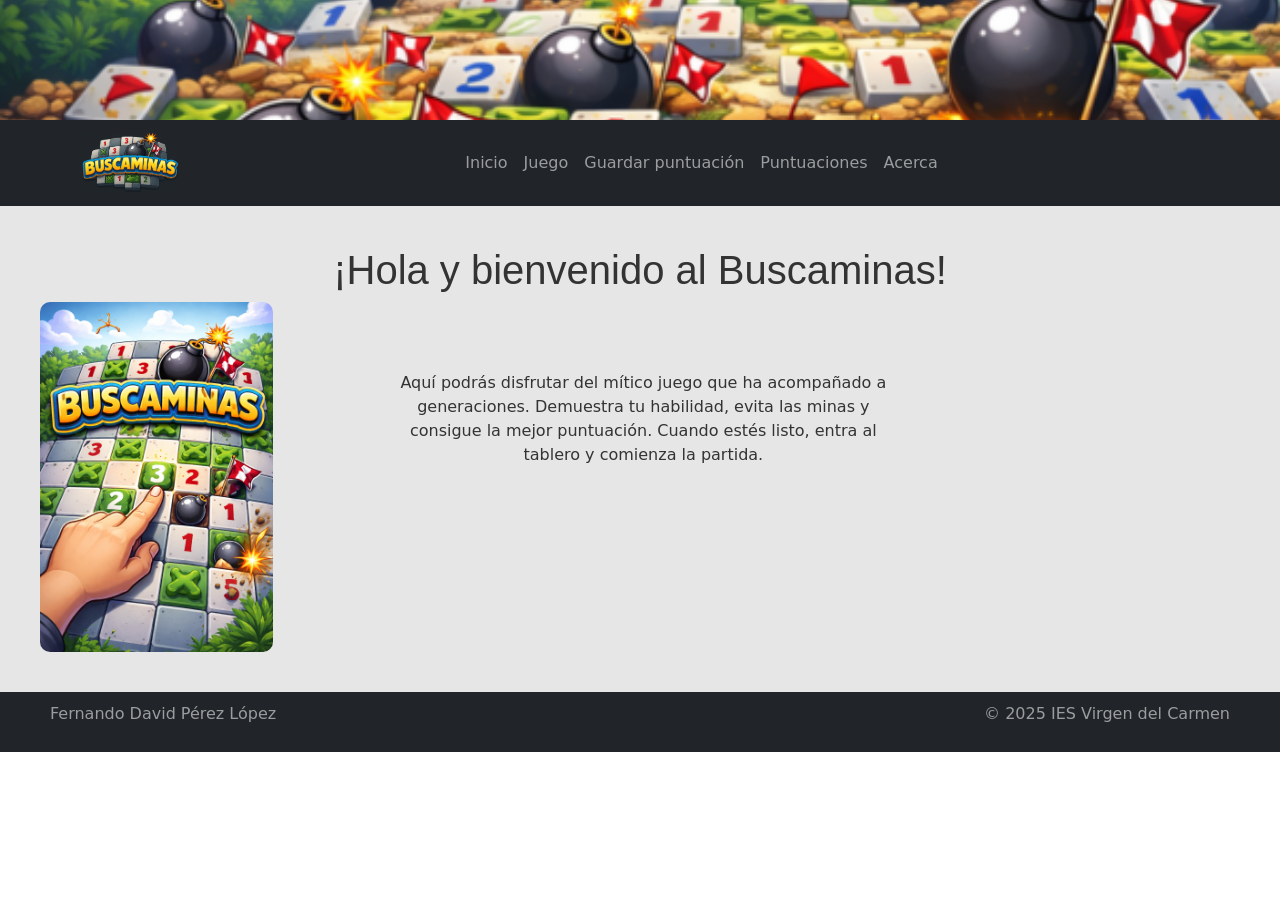
<file: index.html>
<!DOCTYPE html>
<html lang="es">
    <head> <!-- Fernando David Pérez López - 1º SMR Distancia - Curso 2025/2026 -->
        <meta charset="UTF-8">
        <meta name="viewport" content="width=device-width, initial-scale=1.0">
        <title>Inicio - Poki Games</title> <!-- Título que aparece en la pestaña del navegador --> 
        <link rel="stylesheet" href="css/styles.css"> <!-- Localización archivo CSS -->
        <link href="https://cdn.jsdelivr.net/npm/bootstrap@5.3.2/dist/css/bootstrap.min.css" rel="stylesheet"> <!-- Localización bootstrap -->
    </head>
    <body>
        <header> <!-- Encabezado de la página de "Inicio" -->
            <div class="banner"></div> <!-- Contenedor banner -->

            <nav class="navbar navbar-expand-lg navbar-dark bg-dark" > <!-- Barra de navegación con bootstrap -->
                <div class="container"> <!-- Contenedor Bootstrap que agrupa el logo, el botón hamburguesa y el menú -->
                <a class="navbar-brand" href="index.html"><img src="img/logo_buscaminas.png" alt="Logo" class="logo-nav"></a> <!-- Logo, ubicación y tamaño -->

                <button class="navbar-toggler" type="button" data-bs-toggle="collapse" data-bs-target="#menu" aria-controls="menu" aria-expanded="false" aria-label="Toggle navigation"> <!-- Boton tipo hamburguesa con bootstrap -->
                <span class="navbar-toggler-icon"></span> <!-- icono boton tres rallitas con bootstrap -->
                </button>

                <div class="collapse navbar-collapse" id="menu"> <!-- Oculta la barra menu en pantallas pequeñas y aparece boton tres rallitas con bootstrap -->
                    <ul class="navbar-nav mx-auto"> <!-- Menu centrado con bootstrap -->
                        <li class="nav-item"><a class="nav-link" href="index.html">Inicio</a></li> <!-- Alineación y estilización menu 
                            con bootstrap y la pagina del enlace -->
                        <li class="nav-item"><a class="nav-link" href="tablero.html">Juego</a></li>
                        <li class="nav-item"><a class="nav-link" href="salvar.html">Guardar puntuación</a></li>
                        <li class="nav-item"><a class="nav-link" href="puntuaciones.html">Puntuaciones</a></li>
                        <li class="nav-item"><a class="nav-link" href="acerca.html">Acerca</a></li>
                    </ul>
                </div>
                </div>
            </nav>
        </header>
        <main> <!-- Contenido principal de la página -->
        
            <h1>¡Hola y bienvenido al Buscaminas!</h1> <!-- Título texto -->
            <div class="intro"> <!-- Contenedor imagen + texto -->
        
            <img src="img/imagen_buscaminas.png" alt="imagen_representativa_buscaminas" class="intro-img"> <!-- Imagen representativo, ubicación -->
        
            <p class="intro-text"> <!-- breve texto introductorio -->
            Aquí podrás disfrutar del mítico juego que ha acompañado a generaciones.
            Demuestra tu habilidad, evita las minas y consigue la mejor puntuación.
            Cuando estés listo, entra al tablero y comienza la partida.</p>
            </div>
        </main>
        <footer class="pie"> <!-- Pie de página -->
            <p>Fernando David Pérez López</p>
            <p>&COPY; 2025 IES Virgen del Carmen</p>
        </footer>
        <script src="https://cdn.jsdelivr.net/npm/bootstrap@5.3.2/dist/js/bootstrap.bundle.min.js"></script> <!-- bootstrap para el desplegable del menú -->
    </body>
</html>
</file>
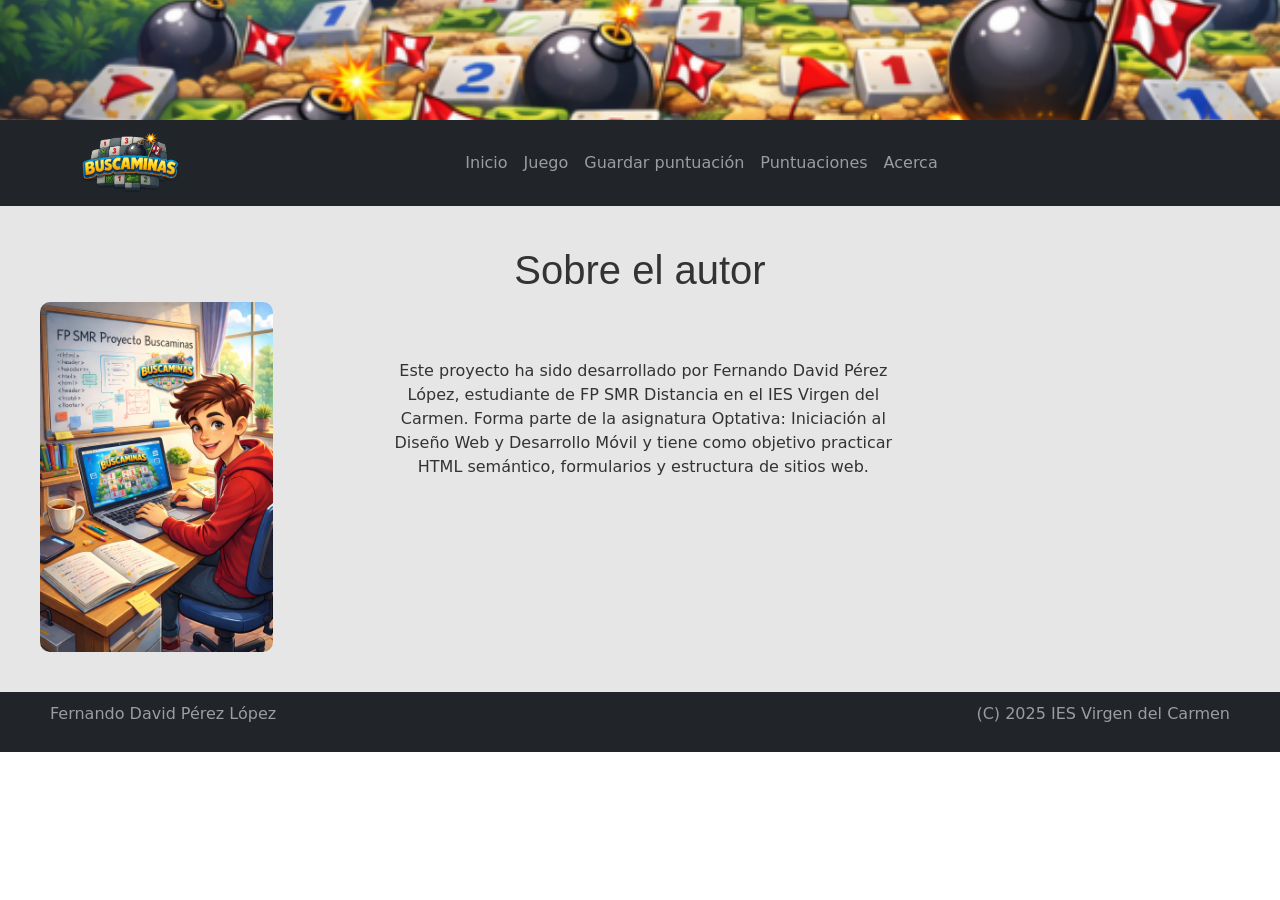
<file: acerca.html>
<!DOCTYPE html>
<html lang="es">
    <head> <!-- Fernando David Pérez López - 1º SMR Distancia - Curso 2025/2026 -->
        <meta charset="UTF-8">
        <meta name="viewport" content="width=device-width, initial-scale=1.0">
        <title>Acerca - Poki Games</title> <!-- Título que aparece en la pestaña del navegador --> 
        <link rel="stylesheet" href="css/styles.css"> <!-- Localización archivo CSS -->
        <link href="https://cdn.jsdelivr.net/npm/bootstrap@5.3.2/dist/css/bootstrap.min.css" rel="stylesheet"> <!-- Localización bootstrap -->
    </head>
    <body> 
        <header> <!-- Encabezado de la página de "Acerca" -->
            <div class="banner"></div> <!-- Contenedor banner -->

            <nav class="navbar navbar-expand-lg navbar-dark bg-dark" > <!-- Barra de navegación con bootstrap -->
                <div class="container"> <!-- Contenedor Bootstrap que agrupa el logo, el botón hamburguesa y el menú -->
                <a class="navbar-brand" href="index.html"><img src="img/logo_buscaminas.png" alt="Logo" class="logo-nav"></a> <!-- Logo, ubicación y tamaño -->

                <button class="navbar-toggler" type="button" data-bs-toggle="collapse" data-bs-target="#menu" aria-controls="menu" aria-expanded="false" aria-label="Toggle navigation"> <!-- Boton tipo hamburguesa con bootstrap -->
                <span class="navbar-toggler-icon"></span> <!-- icono boton tres rallitas con bootstrap -->
                </button>

                <div class="collapse navbar-collapse" id="menu"> <!-- Oculta la barra menu en pantallas pequeñas y aparece boton tres rallitas con bootstrap -->
                    <ul class="navbar-nav mx-auto"> <!-- Menu centrado con bootstrap -->
                        <li class="nav-item"><a class="nav-link" href="index.html">Inicio</a></li> <!-- Alineación y estilización menu con bootstrap y la pagina del enlace -->
                        <li class="nav-item"><a class="nav-link" href="tablero.html">Juego</a></li>
                        <li class="nav-item"><a class="nav-link" href="salvar.html">Guardar puntuación</a></li>
                        <li class="nav-item"><a class="nav-link" href="puntuaciones.html">Puntuaciones</a></li>
                        <li class="nav-item"><a class="nav-link" href="acerca.html">Acerca</a></li>
                    </ul>
                </div>
                </div>
            </nav>
        </header>
        <main> <!-- Contenido principal de la página -->
            <h1>Sobre el autor</h1> <!-- Información sobre el autor -->
            <div class="intro"> <!-- contenedor imagen + texto -->
            <img src="img/imagen_acerca.png" alt="imagen_proyecto" class="intro-img"> <!-- Imagen informativa, ubicación -->
            <p class="intro-text">Este proyecto ha sido desarrollado por Fernando David Pérez López, estudiante de FP SMR Distancia en el IES Virgen del Carmen.
            Forma parte de la asignatura Optativa: Iniciación al Diseño Web y Desarrollo Móvil y tiene como objetivo practicar HTML semántico, formularios y estructura de sitios web.</p> <!-- Breve texto acerca del proyecto -->
            </div>
        </main>
        <footer class="pie"> <!-- Pie de página -->
            <p>Fernando David Pérez López</p>
            <p>(C) 2025 IES Virgen del Carmen</p>
        </footer>
        <script src="https://cdn.jsdelivr.net/npm/bootstrap@5.3.2/dist/js/bootstrap.bundle.min.js"></script> <!-- bootstrap para el desplegable del menú -->
    </body>
</html>
</file>
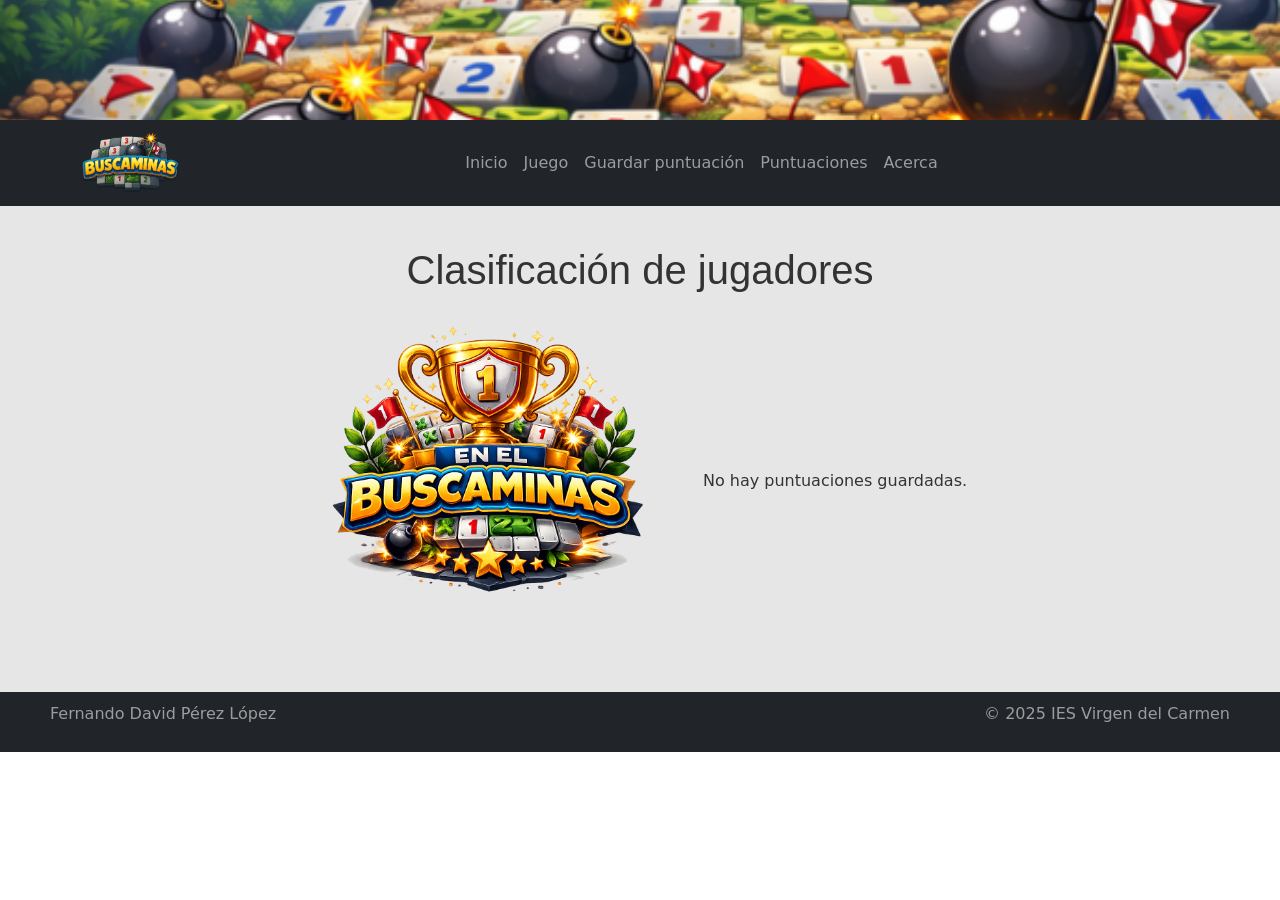
<file: puntuaciones.html>
<!DOCTYPE html>
<html lang="es">
    <head> <!-- Fernando David Pérez López - 1º SMR Distancia - Curso 2025/2026 -->
        <meta charset="UTF-8">
        <meta name="viewport" content="width=device-width, initial-scale=1.0">
        <title>Puntuaciones - Poki Games</title> <!-- Título que aparece en la pestaña del navegador --> 
        <link rel="stylesheet" href="css/styles.css"> <!-- Localización archivo CSS -->
        <link href="https://cdn.jsdelivr.net/npm/bootstrap@5.3.2/dist/css/bootstrap.min.css" rel="stylesheet"> <!-- Localización bootstrap -->
        <link rel="stylesheet" href="https://cdn.jsdelivr.net/npm/bootstrap-icons@1.11.1/font/bootstrap-icons.css"> <!-- bootstrap iconos -->
    </head>
    <body> 
        <header> <!-- Encabezado de la página de "Puntuaciones" -->
            <div class="banner"></div> <!-- Contenedor banner -->

            <nav class="navbar navbar-expand-lg navbar-dark bg-dark" > <!-- Barra de navegación con bootstrap -->
                <div class="container"> <!-- Contenedor Bootstrap que agrupa el logo, el botón hamburguesa y el menú -->
                <a class="navbar-brand" href="index.html"><img src="img/logo_buscaminas.png" alt="Logo" class="logo-nav"></a> <!-- Logo, ubicación y tamaño -->

                <button class="navbar-toggler" type="button" data-bs-toggle="collapse" data-bs-target="#menu" aria-controls="menu" aria-expanded="false" aria-label="Toggle navigation"> <!-- Boton tipo hamburguesa con bootstrap -->
                <span class="navbar-toggler-icon"></span> <!-- icono boton tres rallitas con bootstrap -->
                </button>


                <div class="collapse navbar-collapse" id="menu"> <!-- Oculta la barra menu en pantallas pequeñas y aparece boton tres rallitas con bootstrap -->
                    <ul class="navbar-nav mx-auto"> <!-- Menu centrado con bootstrap -->
                        <li class="nav-item"><a class="nav-link" href="index.html">Inicio</a></li> <!-- Alineación y estilización menu con bootstrap y la pagina del enlace -->
                        <li class="nav-item"><a class="nav-link" href="tablero.html">Juego</a></li>
                        <li class="nav-item"><a class="nav-link" href="salvar.html">Guardar puntuación</a></li>
                        <li class="nav-item"><a class="nav-link" href="puntuaciones.html">Puntuaciones</a></li>
                        <li class="nav-item"><a class="nav-link" href="acerca.html">Acerca</a></li>
                    </ul>
                </div>
                </div>
            </nav>
        </header>
        <main> <!-- Contenido principal de la página -->
            <h1>Clasificación de jugadores</h1><!-- Titulo de la tabla -->
            <div class="intro-clasificacion">
                 <img src="img/Trofeo.png" class="intro-img"><!-- Contenedor imagen + tabla -->
                 <div id="contenedor-puntuaciones"></div>
            </div>

            

        </main>
        <footer class="pie"> <!-- Pie de página -->
            <p>Fernando David Pérez López</p>
            <p>&COPY; 2025 IES Virgen del Carmen</p>
        </footer>
        <script src="https://cdn.jsdelivr.net/npm/bootstrap@5.3.2/dist/js/bootstrap.bundle.min.js"></script> <!-- bootstrap para el desplegable del menú -->
        

        <script type="module" src="js/score.js"></script>

    </body>
</html>
</file>
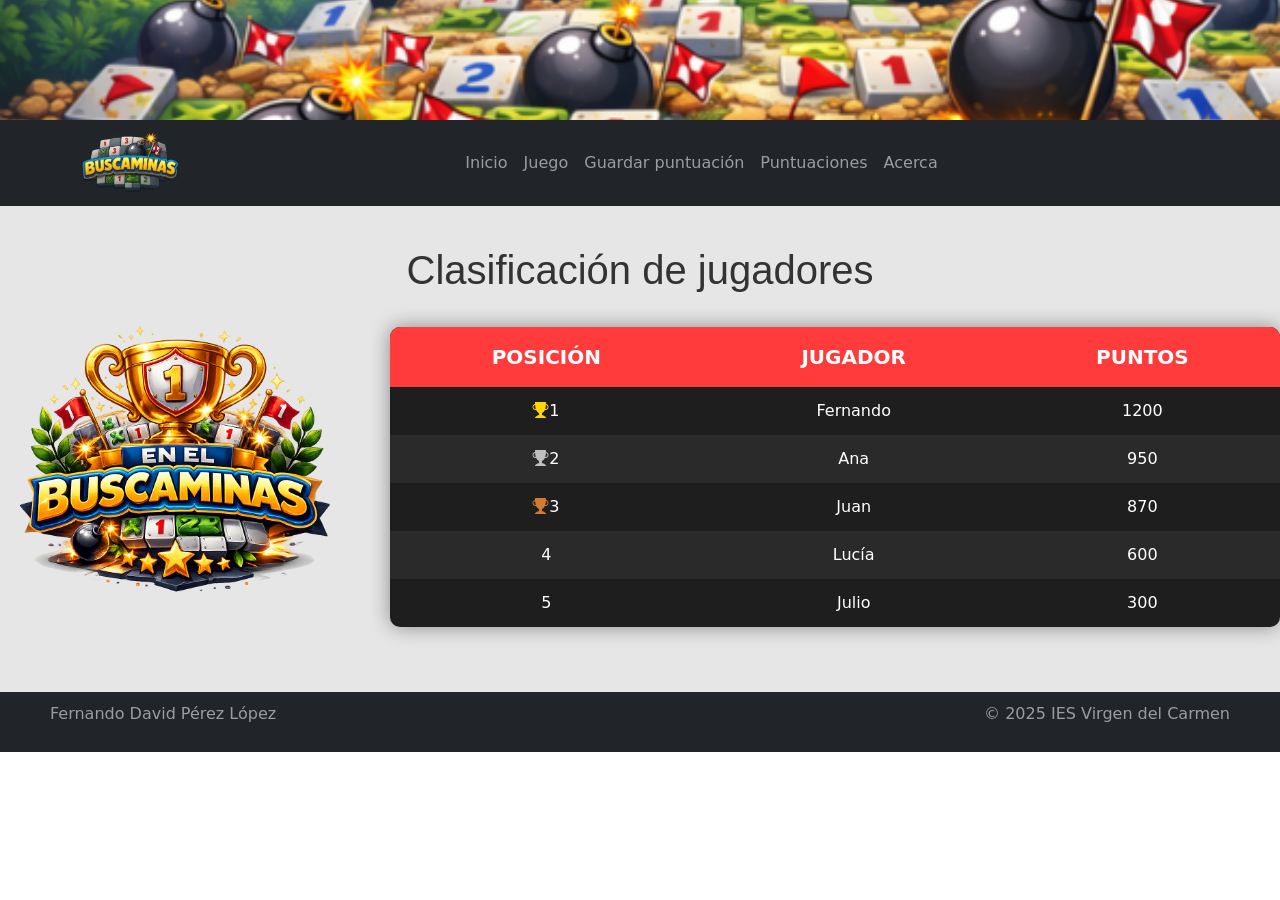
<file: Puntuaciones.html>
<!DOCTYPE html>
<html lang="es">
    <head> <!-- Fernando David Pérez López - 1º SMR Distancia - Curso 2025/2026 -->
        <meta charset="UTF-8">
        <meta name="viewport" content="width=device-width, initial-scale=1.0">
        <title>Puntuaciones - Poki Games</title> <!-- Título que aparece en la pestaña del navegador --> 
        <link rel="stylesheet" href="css/styles.css"> <!-- Localización archivo CSS -->
        <link href="https://cdn.jsdelivr.net/npm/bootstrap@5.3.2/dist/css/bootstrap.min.css" rel="stylesheet"> <!-- Localización bootstrap -->
        <link rel="stylesheet" href="https://cdn.jsdelivr.net/npm/bootstrap-icons@1.11.1/font/bootstrap-icons.css"> <!-- bootstrap iconos -->
    </head>
    <body> 
        <header> <!-- Encabezado de la página de "Puntuaciones" -->
            <div class="banner"></div> <!-- Contenedor banner -->

            <nav class="navbar navbar-expand-lg navbar-dark bg-dark" > <!-- Barra de navegación con bootstrap -->
                <div class="container"> <!-- Contenedor Bootstrap que agrupa el logo, el botón hamburguesa y el menú -->
                <a class="navbar-brand" href="index.html"><img src="img/logo_buscaminas.png" alt="Logo" class="logo-nav"></a> <!-- Logo, ubicación y tamaño -->

                <button class="navbar-toggler" type="button" data-bs-toggle="collapse" data-bs-target="#menu" aria-controls="menu" aria-expanded="false" aria-label="Toggle navigation"> <!-- Boton tipo hamburguesa con bootstrap -->
                <span class="navbar-toggler-icon"></span> <!-- icono boton tres rallitas con bootstrap -->
                </button>


                <div class="collapse navbar-collapse" id="menu"> <!-- Oculta la barra menu en pantallas pequeñas y aparece boton tres rallitas con bootstrap -->
                    <ul class="navbar-nav mx-auto"> <!-- Menu centrado con bootstrap -->
                        <li class="nav-item"><a class="nav-link" href="index.html">Inicio</a></li> <!-- Alineación y estilización menu con bootstrap y la pagina del enlace -->
                        <li class="nav-item"><a class="nav-link" href="tablero.html">Juego</a></li>
                        <li class="nav-item"><a class="nav-link" href="salvar.html">Guardar puntuación</a></li>
                        <li class="nav-item"><a class="nav-link" href="puntuaciones.html">Puntuaciones</a></li>
                        <li class="nav-item"><a class="nav-link" href="acerca.html">Acerca</a></li>
                    </ul>
                </div>
                </div>
            </nav>
        </header>
        <main> <!-- Contenido principal de la página -->
            <h1>Clasificación de jugadores</h1> <!-- Titulo de la tabla -->
            <div class="intro-clasificacion"> <!-- Contenedor imagen + tabla -->
            <img src="img/Trofeo.png" alt="imagen_proyecto" class="intro-img"> <!-- Imagen informativa, ubicación -->
            <table class="tabla-clasificacion"> <!-- tabla de puntuación-->
                <thead> <!-- Encabezados de las columnas -->
                    <tr>
                        <th>Posición</th><th>Jugador</th><th>Puntos</th>
                    </tr>
                </thead>
                <tbody> <!-- Filas de la tabla de puntución -->
                    <tr><td><i class="bi bi-trophy-fill" style="color: gold;"></i>1</td><td>Fernando</td><td>1200</td></tr>
                    <tr><td><i class="bi bi-trophy-fill" style="color: #C0C0C0;"></i>2</td><td>Ana</td><td>950</td></tr>
                    <tr><td><i class="bi bi-trophy-fill" style="color: #D27D2D;"></i>3</td><td>Juan</td><td>870</td></tr>
                    <tr><td>4</td><td>Lucía</td><td>600</td></tr>
                    <tr><td>5</td><td>Julio</td><td>300</td></tr>
                </tbody>
            </table>
            </div>
        </main>
        <footer class="pie"> <!-- Pie de página -->
            <p>Fernando David Pérez López</p>
            <p>&COPY; 2025 IES Virgen del Carmen</p>
        </footer>
        <script src="https://cdn.jsdelivr.net/npm/bootstrap@5.3.2/dist/js/bootstrap.bundle.min.js"></script> <!-- bootstrap para el desplegable del menú -->
    </body>
</html>
</file>
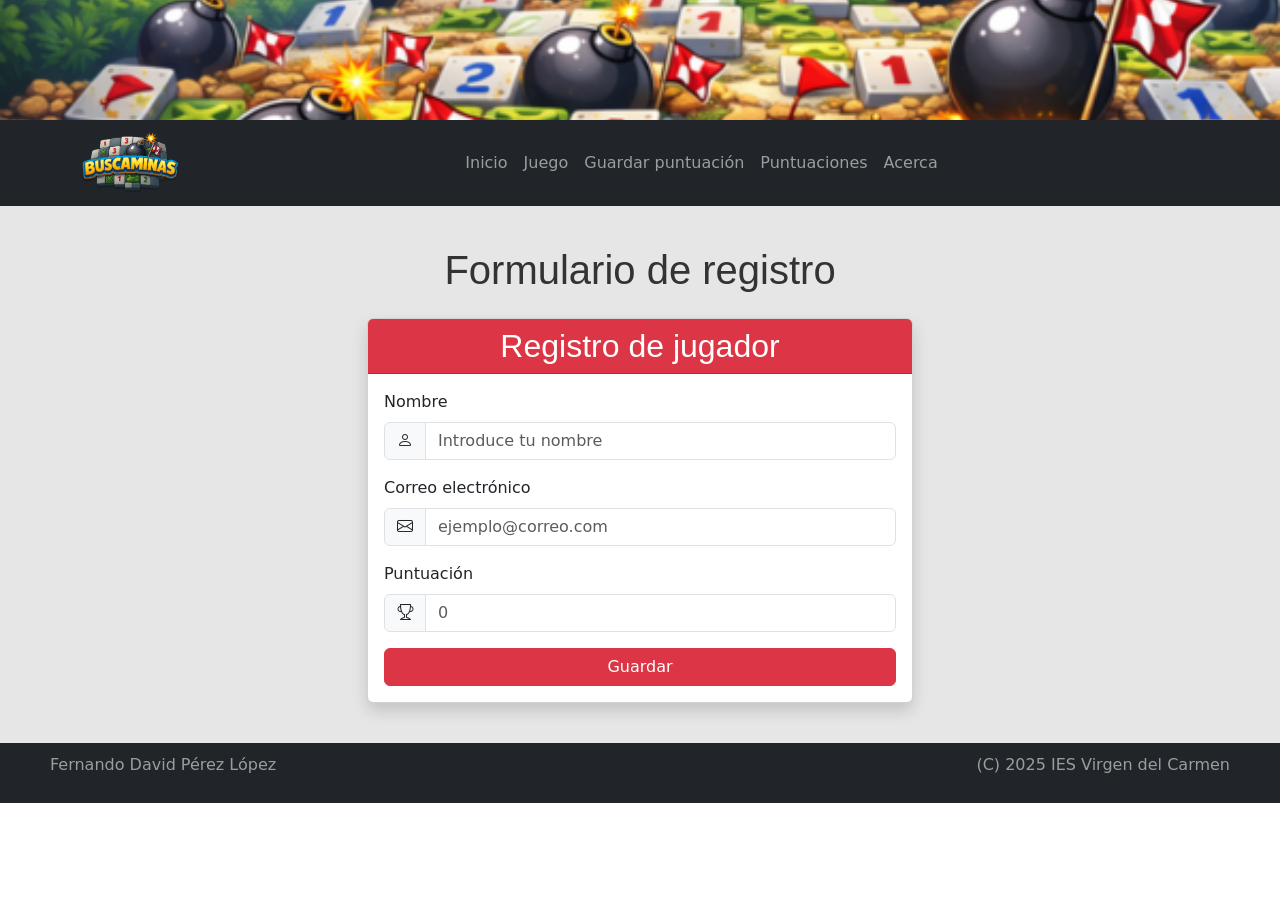
<file: Salvar.html>
<!DOCTYPE html>
<html lang="es">
    <head> <!-- Fernando David Pérez López - 1º SMR Distancia - Curso 2025/2026 -->
        <meta charset="UTF-8">
        <meta name="viewport" content="width=device-width, initial-scale=1.0">
        <title>Guardar puntuación - Poki Games</title> <!-- Título que aparece en la pestaña del navegador --> 
        <link rel="stylesheet" href="css/styles.css"> <!-- Localización archivo CSS -->
        <link href="https://cdn.jsdelivr.net/npm/bootstrap@5.3.2/dist/css/bootstrap.min.css" rel="stylesheet"> <!-- Localización bootstrap -->
        <link rel="stylesheet" href="https://cdn.jsdelivr.net/npm/bootstrap-icons@1.11.1/font/bootstrap-icons.css"> <!-- Localización bootstrap-icons -->
    </head>
    <body> 
        <header> <!-- Encabezado de la página de "Salvar" -->
            <div class="banner"></div> <!-- Contenedor banner -->

            <nav class="navbar navbar-expand-lg navbar-dark bg-dark" > <!-- Barra de navegación con bootstrap -->
                <div class="container"> <!-- Contenedor Bootstrap que agrupa el logo, el botón hamburguesa y el menú -->
                <a class="navbar-brand" href="index.html"><img src="img/logo_buscaminas.png" alt="Logo" class="logo-nav"></a> <!-- Logo, ubicación y tamaño -->
                <button class="navbar-toggler" type="button" data-bs-toggle="collapse" data-bs-target="#menu" aria-controls="menu" aria-expanded="false" aria-label="Toggle navigation"> <!-- Boton tipo hamburguesa con bootstrap -->
                <span class="navbar-toggler-icon"></span> <!-- icono boton tres rallitas con bootstrap -->
                </button>
                <div class="collapse navbar-collapse" id="menu"> <!-- Oculta la barra menu en pantallas pequeñas y aparece boton tres rallitas con bootstrap -->
                    <ul class="navbar-nav mx-auto"> <!-- Menu centrado con bootstrap -->
                        <li class="nav-item"><a class="nav-link" href="index.html">Inicio</a></li> <!-- Alineación y estilización menu con bootstrap y la pagina del enlace -->
                        <li class="nav-item"><a class="nav-link" href="tablero.html">Juego</a></li>
                        <li class="nav-item"><a class="nav-link" href="salvar.html">Guardar puntuación</a></li>
                        <li class="nav-item"><a class="nav-link" href="puntuaciones.html">Puntuaciones</a></li>
                        <li class="nav-item"><a class="nav-link" href="acerca.html">Acerca</a></li>
                    </ul>
                </div>
                </div>
            </nav>
        </header>
        <main> <!-- Contenido principal de la página -->
            <h1>Formulario de registro</h1> <!-- Titulo principal -->
            <div class="container mt-4"> <!-- Contenedor principal de Bootstrap (centra y da márgenes laterales) -->
            <div class="row"> <!-- sistema grid bootstrap -->
            <div class="col-12 col-md-8 col-lg-6 mx-auto"> <!-- Columna responsive:
             - col-12: ocupa todo el ancho en móvil
             - col-md-8: 8 columnas en tablet
             - col-lg-6: 6 columnas en escritorio
             - mx-auto: centra horizontalmente -->
            <div class="card shadow"> <!-- Tarjeta Bootstrap con sombra -->
            <div class="card-header bg-danger text-white text-center"> <!-- Cabecera del formulario centrado con bootstrap -->
                <h2 class="mb-0">Registro de jugador</h2> <!-- Titulo formulario con margen bootstrap -->
            </div>

            <div class="card-body"> <!-- Cuerpo del formulario -->
                <form action="#" method="post" novalidate><!-- Formulario:
                action="#" → no envía a ningún sitio
                method="post" → método de envío
                novalidate → desactiva validación automática del navegador -->
                
                <div class="mb-3"> <!-- campo Nombre con margen inferior -->
                    <label for="nombre" class="form-label">Nombre</label> <!-- Etiqueta nombre -->
                    <div class="input-group"> <!-- Grupo de input con icono -->
                        <span class="input-group-text"><i class="bi bi-person"></i></span> <!-- Icono dentro del input usando Bootstrap Icons -->
                        <input type="text" id="nombre" name="nombre" class="form-control" placeholder="Introduce tu nombre" required> <!-- Campo de texto obligatorio -->
                    </div>
                </div>

                <div class="mb-3"> <!-- Grupo del campo Correo -->
                    <label for="correo" class="form-label">Correo electrónico</label> <!-- Etiqueta correo -->
                    <div class="input-group"> <!-- Grupo de input con icono -->
                        <span class="input-group-text"><i class="bi bi-envelope"></i></span> <!-- Icono dentro del input usando Bootstrap Icons -->
                        <input type="email" id="correo" name="correo" class="form-control" placeholder="ejemplo@correo.com" required> <!-- Campo tipo email con validación y obligatorio-->
                    </div>
                </div>

                <div class="mb-3"> <!-- Grupo del campo Puntuación -->
                    <label for="puntos" class="form-label">Puntuación</label> <!-- Etiqueta puntos -->
                    <div class="input-group"> <!-- Grupo de input con icono -->
                        <span class="input-group-text"><i class="bi bi-trophy"></i></span> <!-- Icono dentro del input usando Bootstrap Icons -->
                        <input type="number" id="puntos" name="puntos" class="form-control" placeholder="0" min="0" required> <!-- Campo numérico:
                     min="0" → no permite números negativos y obligatorio -->
                    </div>
                </div>
                <button type="submit" class="btn btn-danger w-100">Guardar</button> <!-- Botón guardar ocupando todo el ancho Bootstrap -->
                </form>
            </div>
            </div>
            </div>
            </div>
            </div>

        </main>
        <footer class="pie"> <!-- Pie de página -->
            <p>Fernando David Pérez López</p>
            <p>(C) 2025 IES Virgen del Carmen</p>
        </footer>
        <script src="https://cdn.jsdelivr.net/npm/bootstrap@5.3.2/dist/js/bootstrap.bundle.min.js"></script> <!-- bootstrap para el desplegable del menú -->
    </body>
</html>
</file>
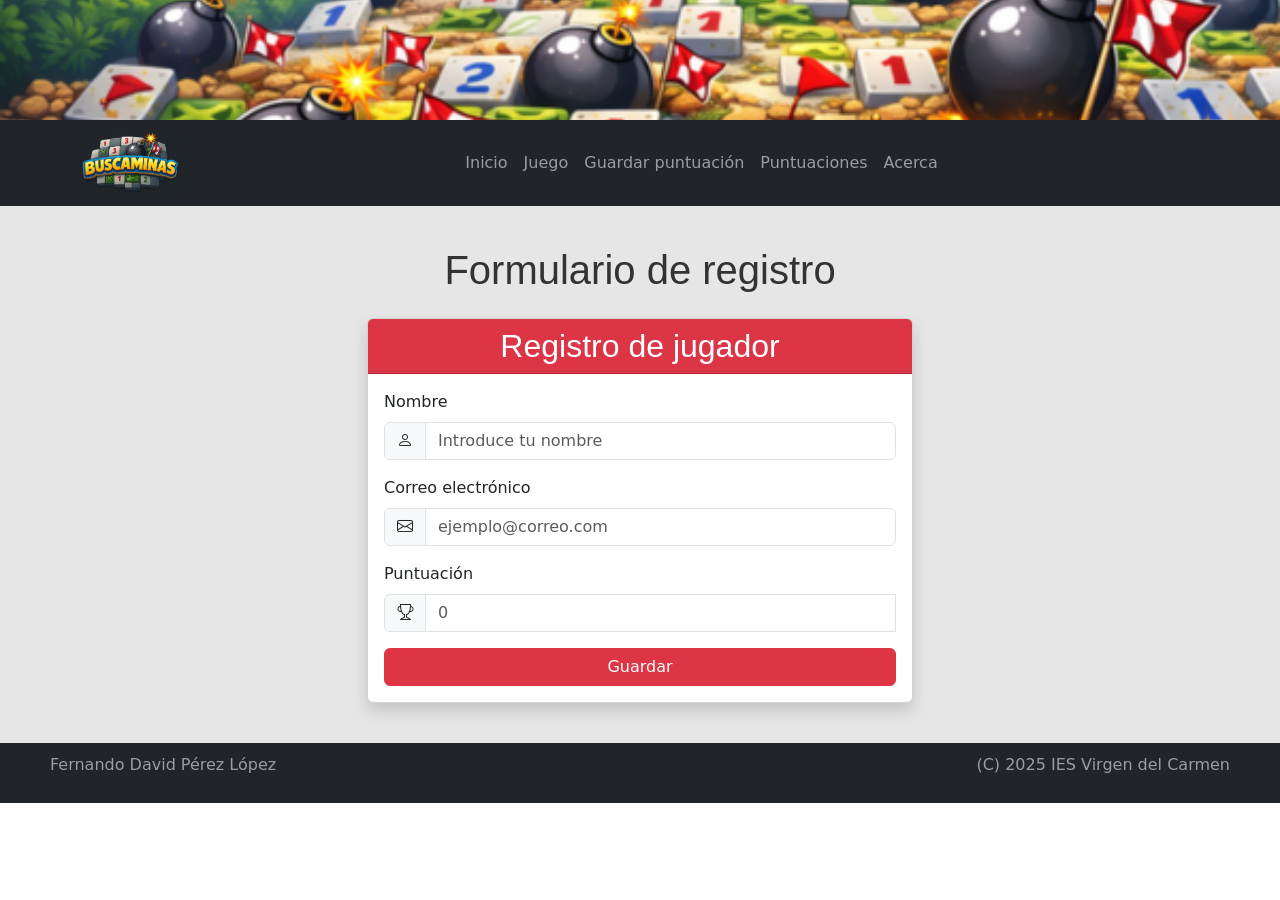
<file: salvar.html>
<!DOCTYPE html>
<html lang="es">
    <head> <!-- Fernando David Pérez López - 1º SMR Distancia - Curso 2025/2026 -->
        <meta charset="UTF-8">
        <meta name="viewport" content="width=device-width, initial-scale=1.0">
        <title>Guardar puntuación - Poki Games</title> <!-- Título que aparece en la pestaña del navegador --> 
        <link rel="stylesheet" href="css/styles.css"> <!-- Localización archivo CSS -->
        <link href="https://cdn.jsdelivr.net/npm/bootstrap@5.3.2/dist/css/bootstrap.min.css" rel="stylesheet"> <!-- Localización bootstrap -->
        <link rel="stylesheet" href="https://cdn.jsdelivr.net/npm/bootstrap-icons@1.11.1/font/bootstrap-icons.css"> <!-- Localización bootstrap-icons -->
    </head>
    <body> 
        <header> <!-- Encabezado de la página de "Salvar" -->
            <div class="banner"></div> <!-- Contenedor banner -->

            <nav class="navbar navbar-expand-lg navbar-dark bg-dark" > <!-- Barra de navegación con bootstrap -->
                <div class="container"> <!-- Contenedor Bootstrap que agrupa el logo, el botón hamburguesa y el menú -->
                <a class="navbar-brand" href="index.html"><img src="img/logo_buscaminas.png" alt="Logo" class="logo-nav"></a> <!-- Logo, ubicación y tamaño -->
                <button class="navbar-toggler" type="button" data-bs-toggle="collapse" data-bs-target="#menu" aria-controls="menu" aria-expanded="false" aria-label="Toggle navigation"> <!-- Boton tipo hamburguesa con bootstrap -->
                <span class="navbar-toggler-icon"></span> <!-- icono boton tres rallitas con bootstrap -->
                </button>
                <div class="collapse navbar-collapse" id="menu"> <!-- Oculta la barra menu en pantallas pequeñas y aparece boton tres rallitas con bootstrap -->
                    <ul class="navbar-nav mx-auto"> <!-- Menu centrado con bootstrap -->
                        <li class="nav-item"><a class="nav-link" href="index.html">Inicio</a></li> <!-- Alineación y estilización menu con bootstrap y la pagina del enlace -->
                        <li class="nav-item"><a class="nav-link" href="tablero.html">Juego</a></li>
                        <li class="nav-item"><a class="nav-link" href="salvar.html">Guardar puntuación</a></li>
                        <li class="nav-item"><a class="nav-link" href="puntuaciones.html">Puntuaciones</a></li>
                        <li class="nav-item"><a class="nav-link" href="acerca.html">Acerca</a></li>
                    </ul>
                </div>
                </div>
            </nav>
        </header>
        <main> <!-- Contenido principal de la página -->
            <h1>Formulario de registro</h1> <!-- Titulo principal -->
            <div class="container mt-4"> <!-- Contenedor principal de Bootstrap (centra y da márgenes laterales) -->
            <div class="row"> <!-- sistema grid bootstrap -->
            <div class="col-12 col-md-8 col-lg-6 mx-auto"> <!-- Columna responsive:
             - col-12: ocupa todo el ancho en móvil
             - col-md-8: 8 columnas en tablet
             - col-lg-6: 6 columnas en escritorio
             - mx-auto: centra horizontalmente -->
            <div class="card shadow"> <!-- Tarjeta Bootstrap con sombra -->
            <div class="card-header bg-danger text-white text-center"> <!-- Cabecera del formulario centrado con bootstrap -->
                <h2 class="mb-0">Registro de jugador</h2> <!-- Titulo formulario con margen bootstrap -->
            </div>

            <div class="card-body"> <!-- Cuerpo del formulario -->
                <form id="formPuntuacion" action="#" method="post" novalidate><!-- Formulario:
                action="#" → no envía a ningún sitio
                method="post" → método de envío
                novalidate → desactiva validación automática del navegador -->
                
                <div class="mb-3"> <!-- campo Nombre con margen inferior -->
                    <label for="nombre" class="form-label">Nombre</label> <!-- Etiqueta nombre -->
                    <div class="input-group"> <!-- Grupo de input con icono -->
                        <span class="input-group-text"><i class="bi bi-person"></i></span> <!-- Icono dentro del input usando Bootstrap Icons -->
                        <input type="text" id="nombre" name="nombre" class="form-control" placeholder="Introduce tu nombre" required> <!-- Campo de texto obligatorio -->
                    </div>
                </div>

                <div class="mb-3"> <!-- Grupo del campo Correo -->
                    <label for="correo" class="form-label">Correo electrónico</label> <!-- Etiqueta correo -->
                    <div class="input-group"> <!-- Grupo de input con icono -->
                        <span class="input-group-text"><i class="bi bi-envelope"></i></span> <!-- Icono dentro del input usando Bootstrap Icons -->
                        <input type="email" id="correo" name="correo" class="form-control" placeholder="ejemplo@correo.com" required> <!-- Campo tipo email con validación y obligatorio-->
                    </div>
                </div>

                <div class="mb-3"> <!-- Grupo del campo Puntuación -->
                    <label for="puntos" class="form-label">Puntuación</label> <!-- Etiqueta puntos -->
                    <div class="input-group"> <!-- Grupo de input con icono -->
                        <span class="input-group-text"><i class="bi bi-trophy"></i></span> <!-- Icono dentro del input usando Bootstrap Icons -->
                        <input type="number" id="puntos" name="puntos" class="form-control" placeholder="0" min="0" readonly> <!-- Campo numérico:
                     min="0" → no permite números negativos y solo lectura -->
                        <input type="hidden" id="dificultad" name="dificultad">
                        <input type="hidden" id="tiempo" name="tiempo">
                    </div>
                </div>
                <button type="submit" class="btn btn-danger w-100">Guardar</button> <!-- Botón guardar ocupando todo el ancho Bootstrap -->
                </form>
            </div>
            </div>
            </div>
            </div>
            </div>

        </main>
        <footer class="pie"> <!-- Pie de página -->
            <p>Fernando David Pérez López</p>
            <p>(C) 2025 IES Virgen del Carmen</p>
        </footer>
        <script src="https://cdn.jsdelivr.net/npm/bootstrap@5.3.2/dist/js/bootstrap.bundle.min.js"></script> <!-- bootstrap para el desplegable del menú -->
        <script type="module" src="js/saveform.js"></script>

    </body>
</html>
</file>
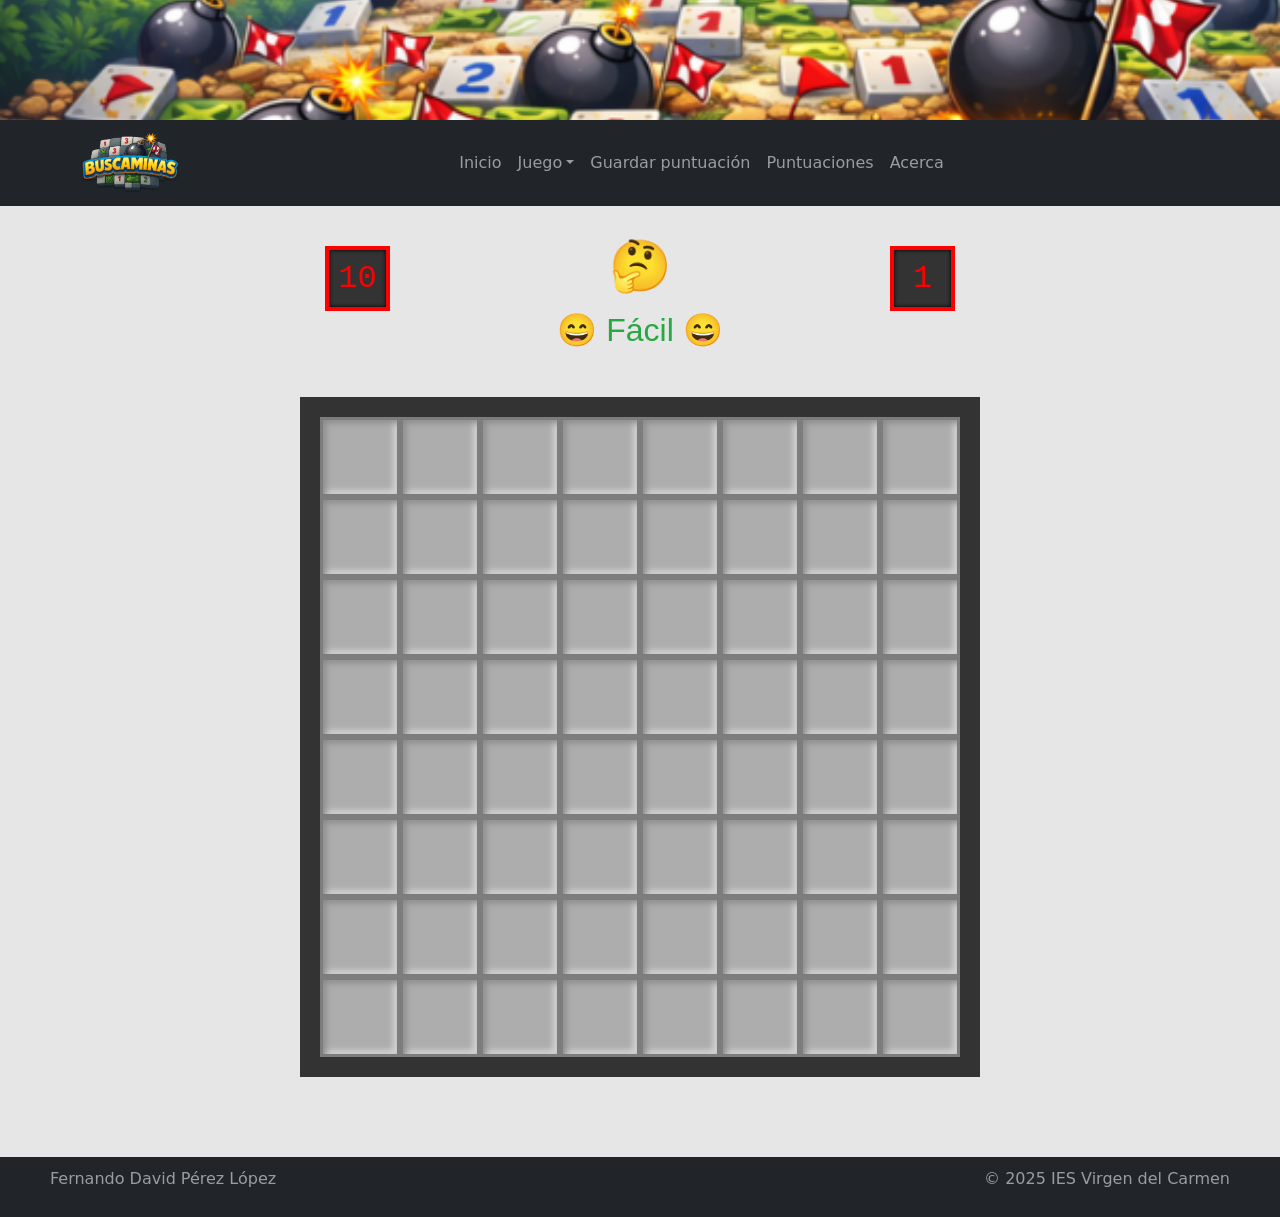
<file: tablero.html>
<!DOCTYPE html>
<html lang="es">
    <head> <!-- Fernando David Pérez López - 1º SMR Distancia - Curso 2025/2026 -->
        <meta charset="UTF-8">
        <meta name="viewport" content="width=device-width, initial-scale=1.0">
        <title>Juego - Poki Games</title> <!-- Título que aparece en la pestaña del navegador --> 
        <link rel="stylesheet" href="css/styles.css"> <!-- Localización archivo CSS -->
        <link href="https://cdn.jsdelivr.net/npm/bootstrap@5.3.2/dist/css/bootstrap.min.css" rel="stylesheet"> <!-- Localización 
bootstrap -->
    </head>
    <body> <!-- Encabezado de la página de "Tablero" -->
        <header>
            <div class="banner"></div> <!-- Contenedor banner -->

            <nav class="navbar navbar-expand-lg navbar-dark bg-dark" > <!-- Barra de navegación con bootstrap -->
                <div class="container"> <!-- Contenedor Bootstrap que agrupa el logo, el botón hamburguesa y el menú -->
                <a class="navbar-brand" href="index.html"><img src="img/logo_buscaminas.png" alt="Logo" class="logo-nav"></a> <!-- Logo, 
                ubicación y tamaño -->
                <button class="navbar-toggler" type="button" data-bs-toggle="collapse" data-bs-target="#menu" aria-controls="menu" 
                    aria-expanded="false" aria-label="Toggle navigation"> <!-- Boton tipo hamburguesa con bootstrap -->
                <span class="navbar-toggler-icon"></span> <!-- icono boton tres rallitas con bootstrap -->
                </button>


                <div class="collapse navbar-collapse" id="menu"> <!-- Oculta la barra menu en pantallas pequeñas y aparece boton tres 
                    rallitas con bootstrap -->
                    <ul class="navbar-nav mx-auto"> <!-- Menu centrado con bootstrap -->
                        <li class="nav-item"><a class="nav-link" href="index.html">Inicio</a></li> <!-- Alineación y estilización menu con bootstrap y la pagina del enlace -->
                        <li class="nav-item dropdown"><a class="nav-link dropdown-toggle" href="tablero.html" id="menuJuego" role="button" data-bs-toggle="dropdown">Juego</a>

                        <ul class="dropdown-menu dropdown-menu-dark">


                        <li><a id="menu_partida_facil" href="#" class="dropdown-item" data-difficulty="facil">Fácil 😄</a></li>
                        <li><a id="menu_partida_media" href="#" class="dropdown-item" data-difficulty="medio">Medio 😐</a></li>
                        <li><a id="menu_partida_dificil" href="#" class="dropdown-item" data-difficulty="dificil">Difícil 😵</a></li>

                        </ul>
                        </li>

                        <li class="nav-item"><a class="nav-link" href="salvar.html">Guardar puntuación</a></li>
                        <li class="nav-item"><a class="nav-link" href="puntuaciones.html">Puntuaciones</a></li>
                        <li class="nav-item"><a class="nav-link" href="acerca.html">Acerca</a></li>
                    </ul>
                </div>
                </div>
            </nav>
        </header>
        <main > <!-- Contenido principal de la página -->
        
            <div class="barra-superior-tablero"> <!-- Contenedor barra superior tablero -->
            <div class="contador" id="minas">0</div> <!-- Cuadro contador minas -->
            <div class="emoji" id="carita">🤔</div> <!-- Emoji pensante -->
            <div class="contador" id="reloj">0</div> <!-- Cuadro cronometro -->
            </div>
            <h2 id="tituloPartida"></h2>
            <div class="contenedor-tablero"> <!-- Contenedor tablero -->

            <table id="tablero" class="tablero"> <!-- Tablero de una cuadrícula para el juego -->
                 <tbody id="tablero-body"></tbody>
            </table>

            </div>
        </main>
        <footer class="pie"> <!-- Pie de página -->
            <p>Fernando David Pérez López</p>
            <p>&COPY; 2025 IES Virgen del Carmen</p>
        </footer>
        <script src="https://cdn.jsdelivr.net/npm/bootstrap@5.3.2/dist/js/bootstrap.bundle.min.js"></script> <!-- bootstrap para el desplegable del menú -->
        <script type="module" src="js/main.js"></script>
    </body>
</html>
</file>
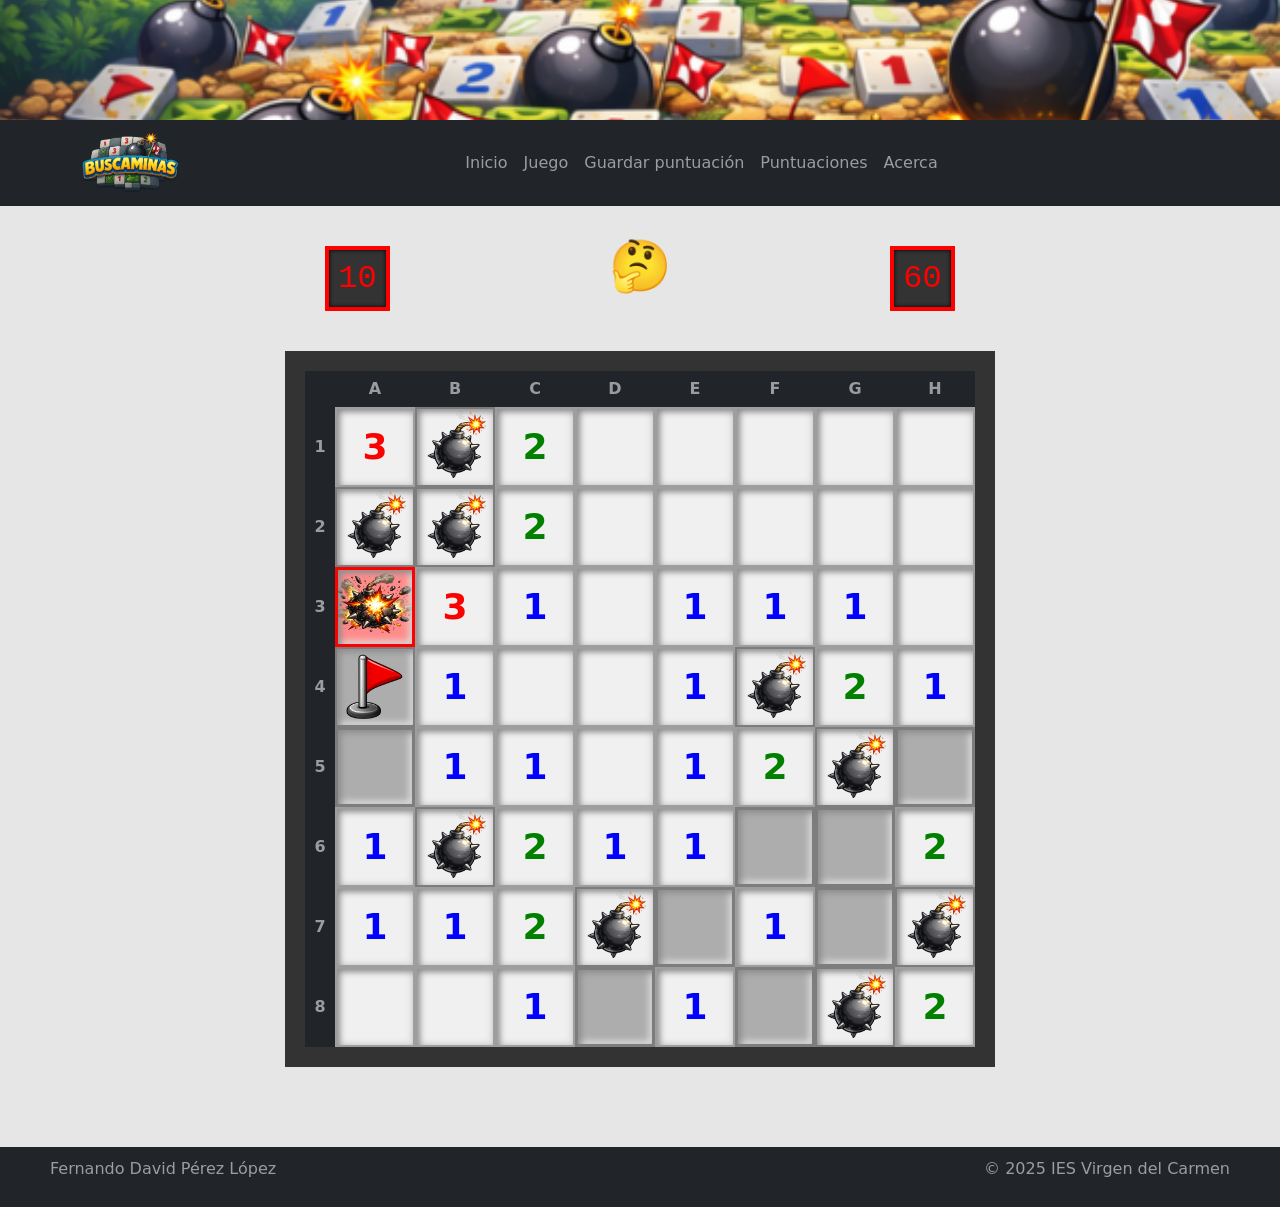
<file: Tablero.html>
<!DOCTYPE html>
<html lang="es">
    <head> <!-- Fernando David Pérez López - 1º SMR Distancia - Curso 2025/2026 -->
        <meta charset="UTF-8">
        <meta name="viewport" content="width=device-width, initial-scale=1.0">
        <title>Juego - Poki Games</title> <!-- Título que aparece en la pestaña del navegador --> 
        <link rel="stylesheet" href="css/styles.css"> <!-- Localización archivo CSS -->
        <link href="https://cdn.jsdelivr.net/npm/bootstrap@5.3.2/dist/css/bootstrap.min.css" rel="stylesheet"> <!-- Localización 
bootstrap -->
    </head>
    <body> <!-- Encabezado de la página de "Tablero" -->
        <header>
            <div class="banner"></div> <!-- Contenedor banner -->

            <nav class="navbar navbar-expand-lg navbar-dark bg-dark" > <!-- Barra de navegación con bootstrap -->
                <div class="container"> <!-- Contenedor Bootstrap que agrupa el logo, el botón hamburguesa y el menú -->
                <a class="navbar-brand" href="index.html"><img src="img/logo_buscaminas.png" alt="Logo" class="logo-nav"></a> <!-- Logo, 
                ubicación y tamaño -->
                <button class="navbar-toggler" type="button" data-bs-toggle="collapse" data-bs-target="#menu" aria-controls="menu" 
                    aria-expanded="false" aria-label="Toggle navigation"> <!-- Boton tipo hamburguesa con bootstrap -->
                <span class="navbar-toggler-icon"></span> <!-- icono boton tres rallitas con bootstrap -->
                </button>


                <div class="collapse navbar-collapse" id="menu"> <!-- Oculta la barra menu en pantallas pequeñas y aparece boton tres 
                    rallitas con bootstrap -->
                    <ul class="navbar-nav mx-auto"> <!-- Menu centrado con bootstrap -->
                        <li class="nav-item"><a class="nav-link" href="index.html">Inicio</a></li> <!-- Alineación y estilización menu con 
                            bootstrap y la pagina del enlace -->
                        <li class="nav-item"><a class="nav-link" href="tablero.html">Juego</a></li>
                        <li class="nav-item"><a class="nav-link" href="salvar.html">Guardar puntuación</a></li>
                        <li class="nav-item"><a class="nav-link" href="puntuaciones.html">Puntuaciones</a></li>
                        <li class="nav-item"><a class="nav-link" href="acerca.html">Acerca</a></li>
                    </ul>
                </div>
                </div>
            </nav>
        </header>
        <main > <!-- Contenido principal de la página -->
        
            <div class="barra-superior-tablero"> <!-- Contenedor barra superior tablero -->
            <div class="contador" id="contador-mina">10</div> <!-- Cuadro contador minas -->
            <div class="emoji" id="emoji">🤔</div> <!-- Emoji pensante -->
            <div class="contador" id="contador-tiempo">60</div> <!-- Cuadro cronometro -->
            </div>

            <div class="contenedor-tablero"> <!-- Contenedor tablero -->
            <table class="tablero"> <!-- Tablero de una cuadrícula para el juego -->
                <thead> <!-- Encabezados de las columnas -->
                    <tr>
                        <th></th><th>A</th><th>B</th><th>C</th><th>D</th><th>E</th><th>F</th><th>G</th><th>H</th>
                    </tr>
                </thead>
                <tbody> <!-- Filas del tablero del 1 al 8 -->
                    <tr>
                        <th>1</th>
                        <td class="celda descubierta num n3" data-fila="1" data-col="A"></td>
                        <td class="celda mina" data-fila="1" data-col="B"></td>
                        <td class="celda descubierta num n2" data-fila="1" data-col="C"></td>
                        <td class="celda descubierta" data-fila="1" data-col="D"></td>
                        <td class="celda descubierta" data-fila="1" data-col="E"></td>
                        <td class="celda descubierta" data-fila="1" data-col="F"></td>
                        <td class="celda descubierta" data-fila="1" data-col="G"></td>
                        <td class="celda descubierta" data-fila="1" data-col="H"></td>
                    </tr>
                    <tr>
                        <th>2</th>
                        <td class="celda mina" data-fila="2" data-col="A"></td>
                        <td class="celda mina" data-fila="2" data-col="B"></td>
                        <td class="celda descubierta num n2" data-fila="2" data-col="C"></td>
                        <td class="celda descubierta" data-fila="2" data-col="D"></td>
                        <td class="celda descubierta" data-fila="2" data-col="E"></td>
                        <td class="celda descubierta" data-fila="2" data-col="F"></td>
                        <td class="celda descubierta" data-fila="2" data-col="G"></td>
                        <td class="celda descubierta" data-fila="2" data-col="H"></td>
                    </tr>
                    <tr>
                        <th>3</th>
                        <td class="celda mina-explota" data-fila="3" data-col="A"></td>
                        <td class="celda descubierta num n3" data-fila="3" data-col="B"></td>
                        <td class="celda descubierta num n1" data-fila="3" data-col="C"></td>
                        <td class="celda descubierta" data-fila="3" data-col="D"></td>
                        <td class="celda descubierta num n1" data-fila="3" data-col="E"></td>
                        <td class="celda descubierta num n1" data-fila="3" data-col="F"></td>
                        <td class="celda descubierta num n1" data-fila="3" data-col="G"></td>
                        <td class="celda descubierta" data-fila="3" data-col="H"></td>
                    </tr>
                    <tr>
                        <th>4</th>
                        <td class="celda bandera" data-fila="4" data-col="A"></td>
                        <td class="celda descubierta num n1" data-fila="4" data-col="B"></td>
                        <td class="celda descubierta" data-fila="4" data-col="C"></td>
                        <td class="celda descubierta" data-fila="4" data-col="D"></td>
                        <td class="celda descubierta num n1" data-fila="4" data-col="E"></td>
                        <td class="celda mina" data-fila="4" data-col="F"></td>
                        <td class="celda descubierta num n2" data-fila="4" data-col="G"></td>
                        <td class="celda descubierta num n1" data-fila="4" data-col="H"></td>
                    </tr>
                    <tr>
                        <th>5</th>
                        <td class="celda oculta" data-fila="5" data-col="A"></td>
                        <td class="celda descubierta num n1" data-fila="5" data-col="B"></td>
                        <td class="celda descubierta num n1" data-fila="5" data-col="C"></td>
                        <td class="celda descubierta" data-fila="5" data-col="D"></td>
                        <td class="celda descubierta num n1" data-fila="5" data-col="E"></td>
                        <td class="celda descubierta num n2" data-fila="5" data-col="F"></td>
                        <td class="celda mina" data-fila="5" data-col="G"></td>
                        <td class="celda oculta" data-fila="5" data-col="H"></td>
                    </tr>
                    <tr>
                        <th>6</th>
                        <td class="celda descubierta num n1" data-fila="6" data-col="A"></td>
                        <td class="celda mina" data-fila="6" data-col="B"></td>
                        <td class="celda descubierta num n2" data-fila="6" data-col="C"></td>
                        <td class="celda descubierta num n1" data-fila="6" data-col="D"></td>
                        <td class="celda descubierta num n1" data-fila="6" data-col="E"></td>
                        <td class="celda oculta" data-fila="6" data-col="F"></td>
                        <td class="celda oculta" data-fila="6" data-col="G"></td>
                        <td class="celda descubierta num n2" data-fila="6" data-col="H"></td>
                    </tr>
                    <tr>
                        <th>7</th>
                        <td class="celda descubierta num n1" data-fila="7" data-col="A"></td>
                        <td class="celda descubierta num n1" data-fila="7" data-col="B"></td>
                        <td class="celda descubierta num n2" data-fila="7" data-col="C"></td>
                        <td class="celda mina" data-fila="7" data-col="D"></td>
                        <td class="celda oculta" data-fila="7" data-col="E"></td>
                        <td class="celda descubierta num n1" data-fila="7" data-col="F"></td>
                        <td class="celda oculta" data-fila="7" data-col="G"></td>
                        <td class="celda mina" data-fila="7" data-col="H"></td>
                    </tr>
                    <tr>
                        <th>8</th>
                        <td class="celda descubierta" data-fila="8" data-col="A"></td>
                        <td class="celda descubierta" data-fila="8" data-col="B"></td>
                        <td class="celda descubierta num n1" data-fila="8" data-col="C"></td>
                        <td class="celda oculta" data-fila="8" data-col="D"></td>
                        <td class="celda descubierta num n1" data-fila="8" data-col="E"></td>
                        <td class="celda oculta" data-fila="8" data-col="F"></td>
                        <td class="celda mina" data-fila="8" data-col="G"></td>
                        <td class="celda descubierta num n2" data-fila="8" data-col="H"></td>
                    </tr>
                </tbody>
            </table>
            </div>
        </main>
        <footer class="pie"> <!-- Pie de página -->
            <p>Fernando David Pérez López</p>
            <p>&COPY; 2025 IES Virgen del Carmen</p>
        </footer>
        <script src="https://cdn.jsdelivr.net/npm/bootstrap@5.3.2/dist/js/bootstrap.bundle.min.js"></script> <!-- bootstrap para el desplegable del menú -->
    </body>
</html>
</file>
<file: css/styles.css>
/* ====== Selector universal ====== */
* {
  margin: 0; /* Quita todos los márgenes */
  padding: 0; /* Quita todos los rellenos */
  box-sizing: border-box; /* Hace que width/height incluyan padding y borde */
}

/* Banner sitio web */
.banner { 
    width: 100%; /* Ajusta el ancho */
    height: 120px; /* Ajusta la altura */
    background-image: url('../img/banner.png'); /* Localización de la imagen */
    background-size: cover;      /* Se adapta al ancho */
    background-position: center; /* Centra la parte visible */
    background-repeat: no-repeat; /* no se repite imagen como mosaico */
    margin-bottom: 0%; /* Margen inferior */  
}
 
/* Titulos sitio web */
h1 {
  font-family: 'Oswald', sans-serif; /* Tipo de fuente */
  font-size: 3rem; /* Tamaño de fuente */
  font-weight: 700; /* Grosor de la fuente */
  text-align: center; /* Alineación del texto */
}

h2 {
  font-family: 'Oswald', sans-serif; /* Tipo de fuente */
  font-size: 2.2rem; /* Tamaño de fuente */
  font-weight: 600; /* Grosor de la fuente */
  text-align: center; /* Alineación del texto */
}

h3 {
  font-family: 'Oswald', sans-serif; /* Tipo de fuente */
  font-size: 1.6rem; /* Tamaño de fuente */
  font-weight: 500; /* Grosor de la fuente */
  text-align: center; /* Alineación del texto */
}
  body {
  font-family: 'Inter', sans-serif; /* Tipo de fuente */
  font-size: 16px; /* Tamaño de fuente */
  line-height: 1.7; /* Altura de línea: aumenta el espacio vertical entre líneas para mejorar la lectura */
}

/* Logo sitio web */
.logo-nav {
  height: 60px;       /* Tamaño logo */
  width: auto;        /* Ajusta ancho automatico */
  margin-right: 10px; /* Separación del menú */
}
/* Zona principal de las paginas */
main {
    color: #333;                /* Color de la fuente */
    background-color: #e6e6e6;  /* Color del fondo */ 
    padding-top: 40px;            /* separación con la barra de menú */ 
    padding-bottom: 40px;         /* separación con el footer */ 
    margin: 0;                    /* eliminación de margenes */
}   


/* Contenedor de imagen + texto */
  .intro {
      display: flex;        /* Flexbox activo */
      flex-direction: row;  /* imagen y texto en fila */
      align-items: center;  /* Centra verticalmente */
      gap: 120px;           /* Espacio entre imagen y texto */
      margin-left: 40px;    /* Separación del margen izquierdo */
      
  } 

/* Imagen */
  .intro-img {
      height: 350px;        /* Tamaño imagen */
      width: auto;          /* Ancho automático para mantener proporción */
      max-width: 100%;      /* No excede el ancho del contenedor */
      border-radius: 10px;  /* Bordes redondeados */
  }

/* Texto */
  .intro-text {
      max-width: 500px;     /* Para que no se haga demasiado ancho */
      text-align: center;   /* Texto centrado */
      line-height: 1.5;     /* Altura de línea */
      margin-top: -100px;   /* Sube el texto con respecto al titulo */
  }

/* Pie de pagina */
.pie { 
    display: flex;                  /* Flexbox para distribuir contenido */
    justify-content: space-between; /* Uno a la izquierda y otro a la derecha */
    align-items: center;            /* Centrado vertical */
    padding: 10px 50px;             /* Espacio interior: arriba/abajo 10px, lados 50px */
    background-color: #212529;    /* Color fondo pie de pagina */
    color: rgba(255,255,255,0.55) /* Color fuente pie de pagina */
}

/* ====== Contenedor clasificacion ====== */
.intro-clasificacion {
    display: flex;           /* Flexbox para distribuir contenido */
    flex-direction: row;     /* Coloca los elementos uno al lado del otro (horizontal) */
    align-items: center;     /* Centrado vertical */
    justify-content: center; /* Centrado horizontal */
    margin: auto;            /* Centra el contenedor dentro de su padre */
    max-width: 100%;
    gap: 40px;
}

/* ====== Estilo general de la tabla de clasificación ====== */
.tabla-clasificacion {
    width: 100%;                   /* Ancho de la tabla */
    max-width: 100%;               /* Para que no se haga demasiado ancho */
    border-collapse: collapse;     /* Elimina espacios entre celdas */
    background: #1e1e1e;         /* Fondo tabla */
    color: #fff;                 /* Color del texto */
    border-radius: 10px;           /* Bordes redondeados */
    overflow: hidden;              /* Evita que sobresalgan bordes */
    box-shadow: 0 0 20px rgba(0,0,0,0.4); /* Sombra exterior */
}

/* ====== Encabezados de la tabla ====== */
.tabla-clasificacion thead th {
    background: #ff3b3b;       /* Fondo encabezado */
    padding: 15px;               /* Espaciado interno */
    font-size: 20px;             /* Tamaño del texto */
    text-transform: uppercase;   /* Convierte texto a mayúsculas */
    text-align: center;          /* Texto centrado */  
}

/* ====== Filas del cuerpo ====== */
.tabla-clasificacion tbody tr {
   transition: 0.3s;         /* Suaviza el efecto hover */
}

/* ====== Filas pares con color alterno ====== */
.tabla-clasificacion tbody tr:nth-child(even) {
    background: #2a2a2a;     /* Gris oscuro alterno, cada hijo en posición par */
}

/* ====== Efecto al pasar el ratón ====== */
.tabla-clasificacion tbody tr:hover {
    background: #ff3b3b;  /* Cambia a rojo al pasar cursor */
    cursor: pointer;        /* Cursor interactivo */
}

/* ====== Celdas ====== */
.tabla-clasificacion td {
    padding: 12px;              /* Espaciado interno */
    text-align: center;         /* Centra el texto */
    font-size: 16px;            /* Tamaño del texto */
    overflow-wrap: break-word;  /* Para romper una palabra larga en dos */
}

/* ====== Barra superior tablero juego ====== */
.barra-superior-tablero {
    display: flex;           /* Flexbox para distribuir contenido */
    justify-content: center; /* Centrado horizontal */
    gap: 200px;              /* separación entre los elementos */
    margin-bottom: 0px;      /* sin espacio entre este elemento y el siguiente de abajo */
}

/* ====== Contador de minas y tiempo ====== */
.contador {
    width: 65px;                      /* Ancho del recuadro del contador */
    height: 65px;                     /* Alto del recuadro del contador */
    background: #333;               /* Color de fondo */
    color: #ff0000;                 /* Color de los numeros */
    font-family: monospace;           /* Tipo de fuente */
    font-size: 32px;                  /* Tamaño de la fuente */
    display: flex;                    /* Activa Flexbox para centrar el contenido */
    align-items: center;              /* Centra verticalmente el número */
    justify-content: center;          /* Centra horizontalmente el número */
    border: 4px solid #ff0000;      /* Borde del cuadro, tamaño y color */
    box-shadow: inset 0 0 4px #000; /* Sombra interna para efecto hundido */
    user-select: none;                /* impide seleccionar el texto */
}

/* ====== Emoji pensante ====== */
.emoji {
    width: 100px;            /* Ancho del contenedor del emoji */
    height: 40px;            /* Alto del contenedor del emoji */
    display: flex;           /* Flexbox para distribuir contenido */
    align-items: center;     /* Centra verticalmente  */
    justify-content: center; /* Centra horizontal */
    font-size: 50px;         /* Tamaño de la fuente (emoji) */
    cursor: pointer;         /* Cambia el cursor a "mano" al pasar por encima */
    user-select: none;       /* impide seleccionar el texto */
}

.emoji:active {
    transform: translateY(1px); /* Hace el efecto de movimiento de boton */
}


/* ===== CONTENEDOR TABLERO ===== */
.contenedor-tablero {
    display: flex;              /* Flexbox */
    justify-content: center;    /* Centra horizontal */
    align-items: center;        /* Centra vertical */
    padding: 20px;              /* Espaciado interno */
}


/* ====== TABLERO ====== */
.tablero {
    border-collapse: separate; /* Mantiene las celdas separadas, permitiendo controlar el espacio entre ellas */
    border-spacing: 0;         /* Establece el espacio entre celdas en 0 para que no haya separación visible */
    border: 20px solid #333;  /* Borde alrededor del tablero, tamaño y color */
    margin: 20px auto;         /* Añade margen y centra la tabla horizontalmente */
    background: #333;        /* Color de fondo */
   
}

/* ====== Encabezado tablero ====== */
.tablero th {
    padding: 6px;                   /* Espaciado interno de cada celda */
    width: 30px;                    /* Ancho celda */
    height: 30px;                   /* Alto celda */
    text-align: center;             /* Centra el texto dentro de la celda */
    font-weight: bold;              /* Texto en negrita */
    background-color: #212529;    /* Fondo encabezado */
    color: rgba(255,255,255,0.55) /* Color del texto */
}

/* ====== CELDA BASE ====== */
.celda {
    width: 80px;                  /* Ancho celda */
    height: 80px;                 /* Alto celda */
    border: 2px solid #7d7d7d;  /* Borde alrededor de la celda, tamaño y color */
    text-align: center;           /* Centra el texto dentro de la celda */
    vertical-align: middle;       /* Centra el contenido verticalmente (en tablas) */
    font-weight: bold;            /* Texto en negrita */
    user-select: none;            /* impide seleccionar el texto */
    box-shadow: inset 3px 3px 6px #8a8a8a, inset -3px -3px 6px #e0e0e0; /* Sombra interna para efecto hundido y relieve */
}


/* ====== OCULTA ====== */
.oculta {
    background: #adadad;        /* Color de fondo */
    border: 3px solid #7d7d7d;  /* Borde de la celda, tamaño y color */
    cursor: pointer;              /* Cambia el cursor a "mano" al pasar por encima */
}
.oculta:hover { 
    background: #333;         /* Color de fondo */
    border-color: #5f5f5f;    /* Color del borde */
    transition: 0.3s;           /* Suaviza el efecto hover */
}
/* ====== DESCUBIERTA ====== */ 
.descubierta {
    background: #f0f0f0;         /* Color de fondo */
    border: 2px solid #9e9e9e;   /* Borde de la celda, tamaño y color */
    cursor: default;               /* Cambia el cursor al predeterminado */
}

.n1::before, .n2::before,.n3::before,.n4::before, .n5::before, .n6::before, .n7::before, .n8::before {
    text-align: center; /* Centra el texto */ 
    font-size: 36px;    /* Tamaño del texto */ 
    font-weight: bold;  /* Texto en "negrita" */
}

.n1::before { color: #0000ff; content: "1"; }   /* Color del numero del 1 al 8 */
.n2::before { color: #008000; content: "2"; }   
.n3::before { color: #ff0000; content: "3"; }   
.n4::before { color: #000080; content: "4"; }   
.n5::before { color: #800000; content: "5"; }   
.n6::before { color: #008080; content: "6"; }   
.n7::before { color: #000000; content: "7"; }   
.n8::before { color: #808080; content: "8"; }  



/* ====== BANDERA ====== */
.bandera {
    background: #adadad url('../img/bandera.png') center/100% no-repeat; /* Color de fondo, localización imagen, centrado y que no sea mosaico */
    cursor: pointer; /* Cambia el cursor a "mano" al pasar por encima */
}
/* ====== MINA SIN EXPLOTAR ====== */
.mina {
    background: #f0f0f0 url('../img/mina.png') center/150% no-repeat; /* Color de fondo, localización imagen, centrado y que no sea mosaico */
}

/* ====== MINA EXPLOTADA ====== */
.mina-explota {
    background: #ff8c8c url('../img/mina_explotada.png') center/150% no-repeat; /* Color de fondo, localización imagen, centrado y que no sea mosaico */
    border: 3px solid #ff0000 !important ;  /* Borde de la celda, tamaño y color */
}
.tablero.fin-juego .celda:hover {
  background: inherit; /* Mantiene el mismo fondo que la celda original para evitar efectos visuales al pasar el ratón */
  transform: none;     /* Desactiva cualquier animación o transformación cuando el juego ha terminado */
  cursor: default;     /* Cambia el cursor a flecha normal indicando que ya no se puede interactuar con las celdas */
}
.titulo-facil {
  color: #28a745; /* verde */
}

.titulo-medio {
  color: #ffc107; /* amarillo */
}

.titulo-dificil {
  color: #dc3545; /* rojo */
}




/* =========================
   TABLET  Responsive
   ========================= */
@media (max-width: 992px) and (min-width: 768px) {

    /* Contenedor de imagen + texto */
    .intro {
        gap: 60px;      /* menos espacio entre imagen y texto */
        margin-left: 20px; /* Menos margen izquierdo */
        flex-direction: row;   /* Mantiene fila */
        align-items: center;   /* centra verticalmente */
    }

    /* Imagen dentro de "intro"*/
    .intro-img {
        height: 300px; /* Tamaño imagen */
        width: auto; /* Mantiene la proporción original de la imagen según su altura */
        max-width: 50%; /* Limita ancho de la imagen */
    }

    /* Texto dentro de "intro" */
    .intro-text {
        max-width: 45%; /* Ajusta ancho del texto al lado de la imagen */
        text-align: left;  /* Alinea todo el texto a la izquierda */
        margin-top: 50px; /* Ajusta posición del texto */
    }


    /* Tabla clasificación */
    .tabla-clasificacion {
        width: 100%;        /* La tabla ocupa todo el ancho disponible del contenedor */
        max-width: 100%;    /* Evita que la tabla crezca más allá del ancho del contenedor */
        table-layout: fixed; /* Fuerza que todas las columnas tengan un ancho fijo y uniforme,
                            evitando que el contenido desborde y manteniendo la tabla estable */
    }

    /* Tabla Clasificación */
    #contenedor-puntuaciones {
        flex: 1;              /* Ocupa todo el espacio disponible dentro del contenedor flex,
                             permitiendo que la tabla se adapte al ancho restante */
        max-width: 65%;       /* Limita el ancho máximo del contenedor al 65% para que no invada
                             toda la pantalla y deje espacio para la imagen del trofeo */
        margin-left: 10px;    /* Separa ligeramente la tabla del borde izquierdo del contenedor */
        margin-right: 20px;   /* Separa ligeramente la tabla del borde derecho del contenedor */
}

    /* Encabezado clasificación */
    .tabla-clasificacion th {
    padding: 8px !important;      /* Espacio interno en cada celda del encabezado para que el texto no quede tan pegado
                                     y la tabla se vea más clara y legible */
    font-size: 14px !important;   /* Tamaño de letra del encabezado: lo hace más visible sin ocupar demasiado
                                     espacio, manteniendo una jerarquía tipográfica correcta */
    }

    /* Cuerpo clasificación */
    .tabla-clasificacion td {
    padding: 4px;              /* Espacio interno en cada celda para que el contenido no quede pegado
                                  a los bordes y la tabla sea más legible */
    font-size: 10px;           /* Tamaño de fuente */
    word-wrap: break-word;     /* Permite que palabras largas se corten en varias
                                  líneas evitando que desborden la celda y rompan el diseño */
    }

    /* Iconos de la clasificación */
    .tabla-clasificacion i {
        font-size: 12px;          /*tamaño de los iconos (trofeos) */
    }

    /* ====== Barra superior tablero juego ====== */
    .barra-superior-tablero {
        gap: 100px;                 /* Separación entre elementos */
        margin-bottom: 10px;        /* Separación entre este elemento y el siguiente de abajo */
    }

    /* ====== Contador de minas y tiempo ====== */
    .contador {
        width: 50px;       /* Ancho del recuadro del contador */
        height: 50px;      /* Alto del recuadro del contador */
        font-size: 24px;   /* Tamaño de la fuente */
        border-width: 3px; /* Borde del cuadro, tamaño */
    }
     
    /* ====== Emoji ====== */
    .emoji {
        width: 70px;      /* Ancho del contenedor del emoji */
        height: 35px;     /* Alto del contenedor del emoji */
        font-size: 40px;  /* Tamaño fuente (emoji) */
    }

    /* ===== CONTENEDOR TABLERO ===== */
    .contenedor-tablero {
        padding: 10px; /* Espaciado interno de cada celda */
    }

    /* ====== Encabezado tablero ====== */
    .tablero th {
        width: 24px;       /* Ancho celda */
        height: 24px;      /* Alto celda */
        font-size: 14.5px; /* Tamaño fuente */
    }

    /* ====== Celda base ====== */
    .celda {
        width: 55px;     /* Ancho celda */
        height: 55px;    /* Alto celda */
        font-size: 29px; /* Tamaño fuente */
    }

    /* ====== Celda oculta ====== */
    .oculta {
        border-width: 2px; /* Grosor del borde */
    }

    /* ====== Celda descubierta ====== */
    .descubierta {
        border-width: 2px; /* Grosor del borde */
    }

    /* Números */
    .num {
        font-size: 35px; /* Tamaño fuente */
    }

    /* Imágenes bandera, mina, mina explotada */
    .bandera {
        background-size: 100%; /* Reduce tamaño de la imagen dentro de la celda */
    }
    .mina,
    .mina-explota {
        background-size: 150%; /* Reduce tamaño de la imagen dentro de la celda */
    }
}




/* =========================
   MÓVIL Responsive
   ========================= */
@media (max-width: 768px) {

    /* Contenedor de imagen + texto */
    .intro {
        flex-direction: column;  /* Cambia a columna: imagen arriba, texto debajo */
        align-items: center;     /* Centrado horizontal */
        text-align: center;      /* Texto centrado */
        gap: 20px;               /* Espacio entre imagen y texto */
        margin-left: 0;          /* Sin margen lateral */
    }

    /* Texto dentro de "intro" */
    .intro-text {
        max-width: 90%;     /* Ocupa la mayoría del ancho disponible */
        text-align: center; /* Texto centrado */
        margin-top: 50px;   /* Separación entre imagen y texto */
    }

    /* Imagen dentro de "intro" */
    .intro-img {
        height: 250px;  /* Tamaño imagen */
        max-width: 90%; /* No excede ancho del contenedor */
    }

    /* Pie de pagina */
    .pie {
        flex-direction: column; /* Footer en columna */
        text-align: center;     /* Centrado del texto del footer */
        gap: 5px;               /* Espacio entre elementos */
    }


/* ====== Contenedor clasificacion ====== */
.intro-clasificacion {
    flex-direction: column; /* Cambia a columna: imagen arriba, texto debajo */
    align-items: center;    /* Centrado horizontal */
    justify-content: center; /* Centra horizontalmente la tabla */
    width: 100%;             /* El contenedor ocupa todo el ancho disponible */
    gap: 10px;              /* Espacio entre imagen y texto */
}

.tabla-clasificacion {
    width: 90%;          /* El contenedor ocupa todo el ancho disponible */
    max-width: 350px;    /* limita el ancho máximo */
    table-layout: fixed; /* permite achicar columnas */
    margin: 0 auto;      /* centrada */
}

/* Cabecera clasificación */
.tabla-clasificacion th {
    font-size: 9px !important; /* Tamaño fuente */
    padding: 10px 2px !important; /* Añade 10px de espacio vertical y 2px horizontal dentro de la celda */
    text-align: center; /* Texto centrado */
}

/* Cuerpo clasificación */
.tabla-clasificacion td {
    font-size: 8px; /* Tamaño fuente */
    padding: 6px 4px; /* Añade 6px de espacio vertical y 4px horizontal dentro de la celda */
    text-align: center; /* Texto centrado */
}

/* ====== Barra superior tablero juego ====== */
.barra-superior-tablero {
    gap: 25px;   /* Separación entre elementos */
}

/* ====== Contador de minas y tiempo ====== */
.contador {
    width: 55px;     /* Ancho del recuadro del contador */
    height: 40px;    /* Alto del recuadro del contador */
    font-size: 26px; /* Tamaño de la fuente */
}

/* ====== Emoji ====== */
.emoji {
    width: 70px;     /* Ancho del contenedor del emoji */
    height: 38px;    /* Alto del contenedor del emoji */
    font-size: 32px; /* Tamaño fuente (emoji) */
}

/* ====== Celda base ====== */
.celda {
    width: 28px;     /* Ancho celda */
    height: 28px;    /* Alto celda */
font-size: 14px; /* Tamaño fuente */
}
.tablero {
    border-collapse: separate; /* Mantiene los bordes de las celdas independientes, permitiendo controlar
                                  el espacio entre ellas y evitando que se fusionen */
    border-spacing: 0;         /* Elimina cualquier separación entre celdas, haciendo que el tablero quede
                                  completamente unido y sin huecos visibles entre las celdas */
    border: 5px solid #333;  /* Borde alrededor del tablero, tamaño y color */
    margin: 20px auto;         /* Añade margen y centra la tabla horizontalmente */
    background: #333;        /* Color de fondo */
    }

/* ====== Encabezado tablero ====== */
.tablero th {
    width: 28px;     /* Ancho celda */
    height: 28px;    /* Alto celda */
    font-size: 12px; /* Tamaño fuente */
}  
/* Imágenes bandera, mina, mina explotada */
.bandera {
    background-size: 100%; /* Reduce tamaño de la imagen dentro de la celda */
    }
.mina,
.mina-explota {
     background-size: 180%; /* Reduce tamaño de la imagen dentro de la celda */
}
/* ====== Celda base ====== */
.celda {
    width: 25px;     /* Ancho celda */
    height: 25px;    /* Alto celda */
    font-size: 15px; /* Tamaño fuente */
}
.n1::before, .n2::before,.n3::before,.n4::before, .n5::before, .n6::before, .n7::before, .n8::before {
    text-align: center; /* Centra el texto */ 
    font-size: 15px;    /* Tamaño del texto */ 
    font-weight: bold;  /* Texto en "negrita" */
}
    
}
</file>
